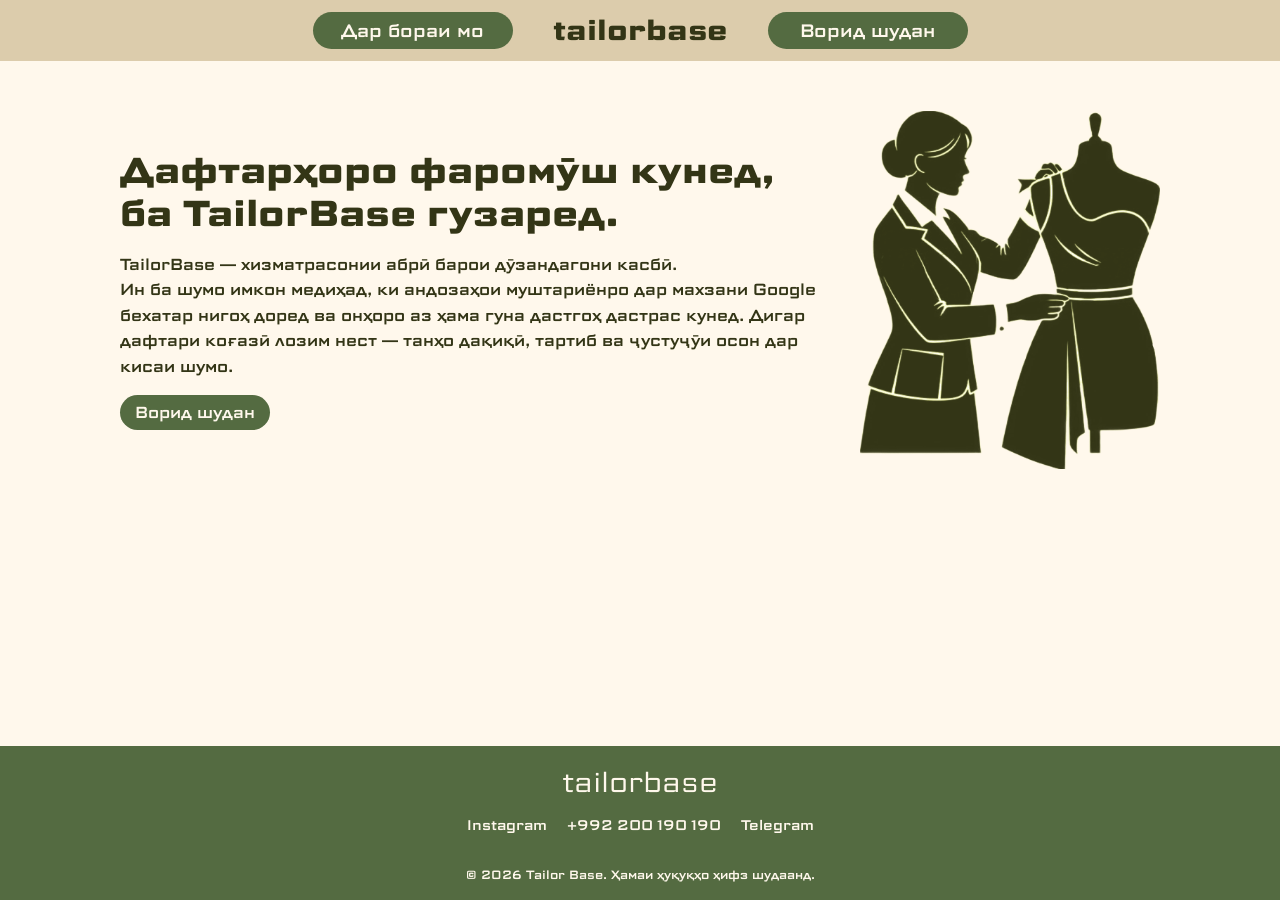
<file: index.html>
<!doctype html>
<html lang="tg">
  <head>
    <meta charset="UTF-8" />
    <meta name="viewport" content="width=device-width, initial-scale=1.0" />
    <link rel="preconnect" href="https://fonts.googleapis.com" />
    <link rel="preconnect" href="https://fonts.gstatic.com" crossorigin />
    <link
      href="https://fonts.googleapis.com/css2?family=Bad+Script&family=Fira+Sans+Extra+Condensed:ital,wght@0,100;0,200;0,300;0,400;0,500;0,600;0,700;0,800;0,900;1,100;1,200;1,300;1,400;1,500;1,600;1,700;1,800;1,900&family=Geologica:wght,CRSV@100..900,0&family=Science+Gothic:wght@100..900&family=Tektur:wght@400..900&display=swap"
      rel="stylesheet"
    />
    <link rel="stylesheet" href="style.css" />
    <title>TailorBase - Хизматрасонии абрӣ барои дӯзандагон</title>
  </head>
  <body>
    <!-- MOBILE DRAWER -->
    <div class="mobile-drawer-backdrop" id="mobile-drawer-backdrop"></div>
    <div class="mobile-drawer" id="mobile-drawer">
      <button class="drawer-close" id="drawer-close" aria-label="Бастан">
        &#x2715;
      </button>
      <a href="index.html" class="drawer-logo">tailorbase</a>
      <div class="drawer-pill"><a href="about.html">Дар бораи мо</a></div>
      <div class="drawer-pill"><a href="auth.html">Ворид шудан</a></div>
    </div>

    <header>
      <nav>
        <ul>
          <li class="aboutus"><a href="about.html">Дар бораи мо</a></li>
          <li><a class="logo" href="index.html">tailorbase</a></li>
          <li class="login-btn"><a href="auth.html">Ворид шудан</a></li>
        </ul>
        <button class="burger" id="burger" aria-label="Меню">
          <span></span><span></span><span></span>
        </button>
      </nav>
    </header>

    <div class="main-sectoin">
      <div class="main-text">
        <h1>Дафтарҳоро фаромӯш кунед,<br />ба TailorBase гузаред.</h1>
        <p>
          TailorBase — хизматрасонии абрӣ барои дӯзандагони касбӣ. <br />
          Ин ба шумо имкон медиҳад, ки андозаҳои муштариёнро дар махзани Google
          бехатар нигоҳ доред ва онҳоро аз ҳама гуна дастгоҳ дастрас кунед.
          Дигар дафтари коғазӣ лозим нест — танҳо дақиқӣ, тартиб ва ҷустуҷӯи
          осон дар кисаи шумо.
        </p>
        <button><a href="auth.html">Ворид шудан</a></button>
      </div>
      <img src="image/mainphoto.png" alt="Расми асосӣ" />
    </div>

    <footer>
      <h3>tailorbase</h3>
      <ul>
        <li><a href="https://www.instagram.com/xzrasul">Instagram</a></li>
        <li><a href="tel:+992200190190">+992 200 190 190</a></li>
        <li><a href="https://t.me/xzrasul">Telegram</a></li>
      </ul>
      <p>&copy; 2026 Tailor Base. Ҳамаи ҳуқуқҳо ҳифз шудаанд.</p>
    </footer>

    <script>
      // Burger menu
      const burger = document.getElementById("burger");
      const drawer = document.getElementById("mobile-drawer");
      const drawerBackdrop = document.getElementById("mobile-drawer-backdrop");
      const drawerClose = document.getElementById("drawer-close");

      if (burger && drawer && drawerClose) {
        burger.addEventListener("click", (e) => {
          e.preventDefault();
          e.stopPropagation();
          burger.classList.toggle("open");
          drawer.classList.toggle("open");
          drawerBackdrop.classList.toggle("open");
          document.body.style.overflow = drawer.classList.contains("open")
            ? "hidden"
            : "";
        });

        drawerClose.addEventListener("click", () => {
          burger.classList.remove("open");
          drawer.classList.remove("open");
          drawerBackdrop.classList.remove("open");
          document.body.style.overflow = "";
        });

        // Close drawer when clicking on backdrop
        drawerBackdrop.addEventListener("click", () => {
          burger.classList.remove("open");
          drawer.classList.remove("open");
          drawerBackdrop.classList.remove("open");
          document.body.style.overflow = "";
        });
      }
    </script>
  </body>
</html>
</file>
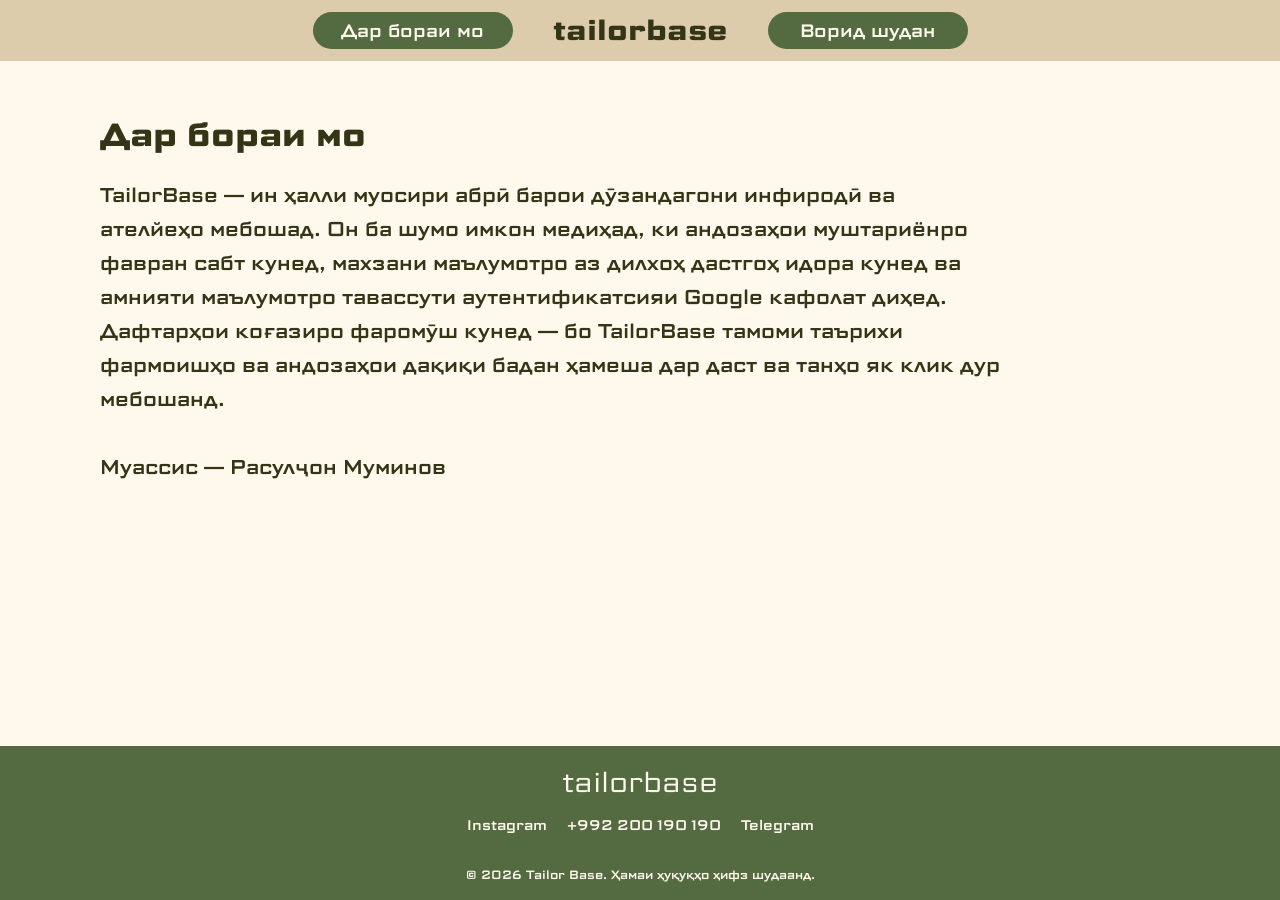
<file: about.html>
<!doctype html>
<html lang="tg">
  <head>
    <meta charset="UTF-8" />
    <meta name="viewport" content="width=device-width, initial-scale=1.0" />
    <link rel="preconnect" href="https://fonts.googleapis.com" />
    <link rel="preconnect" href="https://fonts.gstatic.com" crossorigin />
    <link
      href="https://fonts.googleapis.com/css2?family=Bad+Script&family=Fira+Sans+Extra+Condensed:ital,wght@0,100;0,200;0,300;0,400;0,500;0,600;0,700;0,800;0,900;1,100;1,200;1,300;1,400;1,500;1,600;1,700;1,800;1,900&family=Geologica:wght,CRSV@100..900,0&family=Science+Gothic:wght@100..900&family=Tektur:wght@400..900&display=swap"
      rel="stylesheet"
    />
    <link rel="stylesheet" href="style.css" />
    <title>Tailor Base - Дар бораи мо</title>
  </head>
  <body>
    <!-- MOBILE DRAWER -->
    <div class="mobile-drawer-backdrop" id="mobile-drawer-backdrop"></div>
    <div class="mobile-drawer" id="mobile-drawer">
      <button class="drawer-close" id="drawer-close" aria-label="Бастан">
        &#x2715;
      </button>
      <a href="index.html" class="drawer-logo">tailorbase</a>
      <div class="drawer-pill"><a href="index.html">Асосӣ</a></div>
      <div class="drawer-pill"><a href="auth.html">Ворид шудан</a></div>
    </div>

    <header>
      <nav>
        <ul>
          <li class="aboutus"><a href="about.html">Дар бораи мо</a></li>
          <li><a class="logo" href="index.html">tailorbase</a></li>
          <li class="login-btn"><a href="auth.html">Ворид шудан</a></li>
        </ul>
        <button class="burger" id="burger" aria-label="Меню">
          <span></span><span></span><span></span>
        </button>
      </nav>
    </header>

    <div class="about-section">
      <h1>Дар бораи мо</h1>
      <p>
        TailorBase — ин ҳалли муосири абрӣ барои дӯзандагони инфиродӣ ва
        ателйеҳо мебошад. Он ба шумо имкон медиҳад, ки андозаҳои муштариёнро
        фавран сабт кунед, махзани маълумотро аз дилхоҳ дастгоҳ идора кунед ва
        амнияти маълумотро тавассути аутентификатсияи Google кафолат диҳед.
        Дафтарҳои коғазиро фаромӯш кунед — бо TailorBase тамоми таърихи
        фармоишҳо ва андозаҳои дақиқи бадан ҳамеша дар даст ва танҳо як клик дур
        мебошанд. <br /><br />
        Муассис — Расулҷон Муминов
      </p>
    </div>

    <footer>
      <h3>tailorbase</h3>
      <ul>
        <li><a href="https://www.instagram.com/xzrasul">Instagram</a></li>
        <li><a href="tel:+992200190190">+992 200 190 190</a></li>
        <li><a href="https://t.me/xzrasul">Telegram</a></li>
      </ul>
      <p>&copy; 2026 Tailor Base. Ҳамаи ҳуқуқҳо ҳифз шудаанд.</p>
    </footer>

    <script>
      // Burger menu
      const burger = document.getElementById("burger");
      const drawer = document.getElementById("mobile-drawer");
      const drawerBackdrop = document.getElementById("mobile-drawer-backdrop");
      const drawerClose = document.getElementById("drawer-close");

      if (burger && drawer && drawerClose) {
        burger.addEventListener("click", (e) => {
          e.preventDefault();
          e.stopPropagation();
          burger.classList.toggle("open");
          drawer.classList.toggle("open");
          drawerBackdrop.classList.toggle("open");
          document.body.style.overflow = drawer.classList.contains("open")
            ? "hidden"
            : "";
        });

        drawerClose.addEventListener("click", () => {
          burger.classList.remove("open");
          drawer.classList.remove("open");
          drawerBackdrop.classList.remove("open");
          document.body.style.overflow = "";
        });

        // Close drawer when clicking on backdrop
        drawerBackdrop.addEventListener("click", () => {
          burger.classList.remove("open");
          drawer.classList.remove("open");
          drawerBackdrop.classList.remove("open");
          document.body.style.overflow = "";
        });
      }
    </script>
  </body>
</html>
</file>
<file: style.css>
/* ═══════════════════════════════════════════
   VARIABLES & RESET
═══════════════════════════════════════════ */
:root {
  --background: #fff8ec;
  --light-green: #99ad7a;
  --dark-green: #546b41;
  --dark-baige: #dcccac;
  --dark-ft: #333516;
  --light-ft: #fff8ec;
  --font-family: "Science Gothic", sans-serif;
}

*,
*::before,
*::after {
  font-family: var(--font-family);
  box-sizing: border-box;
  margin: 0;
  padding: 0;
}

body {
  background-color: var(--background);
  min-height: 100dvh;
  display: flex;
  flex-direction: column;
}

/* ═══════════════════════════════════════════
   HEADER & NAV
═══════════════════════════════════════════ */
header {
  background-color: var(--dark-baige);
  padding: 10px;
  position: sticky;
  top: 0;
  z-index: 300;
}

nav {
  display: flex;
  align-items: center;
  justify-content: center;
}

nav ul {
  list-style: none;
  display: flex;
  justify-content: center;
  align-items: center;
  gap: 40px;
}

nav ul li a {
  color: var(--light-ft);
  text-decoration: none;
  font-size: 18px;
}

.logo {
  color: var(--dark-ft) !important;
  font-size: 28px !important;
  font-weight: bold;
}

.aboutus,
.login-btn {
  display: flex;
  justify-content: center;
  background-color: var(--dark-green);
  width: 200px;
  padding: 5px 0;
  border-radius: 20px;
}

/* ═══════════════════════════════════════════
   BURGER BUTTON
═══════════════════════════════════════════ */
.burger {
  display: none;
  flex-direction: column;
  justify-content: center;
  gap: 5px;
  background: none;
  border: none;
  cursor: pointer;
  padding: 6px;
  z-index: 400;
  touch-action: manipulation;
}
.burger span {
  display: block;
  width: 26px;
  height: 2px;
  background-color: var(--dark-ft);
  border-radius: 2px;
  transition:
    transform 0.28s ease,
    opacity 0.28s ease;
}
.burger.open span:nth-child(1) {
  transform: translateY(7px) rotate(45deg);
}
.burger.open span:nth-child(2) {
  opacity: 0;
  transform: scaleX(0);
}
.burger.open span:nth-child(3) {
  transform: translateY(-7px) rotate(-45deg);
}

/* ═══════════════════════════════════════════
   MOBILE DRAWER
═══════════════════════════════════════════ */
.mobile-drawer-backdrop {
  display: none;
  position: fixed;
  inset: 0;
  background-color: rgba(0, 0, 0, 0.3);
  z-index: 340;
  opacity: 0;
  transition: opacity 0.3s ease;
}
.mobile-drawer-backdrop.open {
  display: block;
  opacity: 1;
}
.mobile-drawer {
  display: none;
  position: fixed;
  top: 0;
  right: 0;
  width: 70%;
  height: 100vh;
  background: var(--dark-baige);
  z-index: 350;
  flex-direction: column;
  align-items: center;
  gap: 20px;
  padding: 60px 20px 40px;
  transform: translateX(100%);
  transition: transform 0.3s ease;
  box-shadow: -2px 0 10px rgba(0, 0, 0, 0.1);
}
.mobile-drawer.open {
  display: flex;
  transform: translateX(0);
}
.mobile-drawer .drawer-logo {
  font-size: 34px;
  font-weight: bold;
  color: var(--dark-ft);
  text-decoration: none;
  margin-bottom: 12px;
}
.mobile-drawer .drawer-pill {
  display: flex;
  justify-content: center;
  align-items: center;
  background-color: var(--dark-green);
  width: 220px;
  padding: 10px 0;
  border-radius: 20px;
}
.mobile-drawer .drawer-pill a {
  color: var(--light-ft);
  font-size: 18px;
  text-decoration: none;
}
.drawer-close {
  position: absolute;
  top: 16px;
  right: 18px;
  background: none;
  border: none;
  font-size: 30px;
  cursor: pointer;
  color: var(--dark-ft);
  line-height: 1;
  touch-action: manipulation;
}

/* ═══════════════════════════════════════════
   FOOTER
═══════════════════════════════════════════ */
footer {
  margin-top: auto;
  background-color: var(--dark-green);
  text-align: center;
  padding: 16px;
}
footer h3 {
  color: var(--light-ft);
  font-size: 28px;
  font-weight: 300;
  margin-bottom: 10px;
}
footer ul {
  list-style: none;
  display: flex;
  justify-content: center;
  flex-wrap: wrap;
  gap: 20px;
  padding: 0;
}
footer li a {
  font-size: 14px;
  text-decoration: none;
  color: var(--light-ft);
}
footer p {
  color: var(--light-ft);
  font-size: 12px;
  margin-top: 30px;
}

/* ═══════════════════════════════════════════
   INDEX PAGE
═══════════════════════════════════════════ */
.main-sectoin {
  display: flex;
  justify-content: center;
  align-items: center;
  gap: 40px;
  padding: 50px;
}
.main-sectoin img {
  width: 300px;
}
.main-sectoin button {
  width: 150px;
  height: 35px;
  background-color: var(--dark-green);
  border-radius: 20px;
  border: none;
  cursor: pointer;
  touch-action: manipulation;
}
.main-sectoin button a {
  font-size: 16px;
  color: var(--light-ft);
  text-decoration: none;
}
.main-text {
  display: flex;
  flex-direction: column;
  gap: 16px;
  max-width: 700px;
}
.main-text h1 {
  font-size: 36px;
  color: var(--dark-ft);
  line-height: 1.2;
}
.main-text p {
  font-size: 16px;
  color: var(--dark-ft);
  line-height: 1.6;
}

/* ═══════════════════════════════════════════
   ABOUT PAGE
═══════════════════════════════════════════ */
.about-section {
  display: flex;
  flex-direction: column;
  gap: 20px;
  padding: 50px 100px 80px;
}
.about-section h1 {
  font-size: 32px;
  color: var(--dark-ft);
}
.about-section p {
  font-size: 20px;
  max-width: 900px;
  color: var(--dark-ft);
  line-height: 1.7;
}

/* ═══════════════════════════════════════════
   AUTH PAGE
═══════════════════════════════════════════ */
.auth {
  display: flex;
  align-items: center;
  justify-content: center;
  gap: 100px;
  padding: 40px 20px;
  min-height: calc(100dvh - 56px);
}
.auth > img {
  width: 450px;
}
.auth-section {
  display: flex;
  justify-content: center;
  align-items: center;
  background-color: var(--dark-green);
  color: var(--light-ft);
  width: 300px;
  height: 370px;
  border-radius: 20px;
}
.auth-div {
  display: flex;
  justify-content: center;
  align-items: center;
  flex-direction: column;
  gap: 20px;
  width: 100%;
  padding: 20px;
}
.auth-div a {
  text-decoration: none;
  color: var(--light-ft);
}
.auth-div h2 {
  padding-bottom: 40px;
  font-weight: 400;
  text-align: center;
  color: var(--light-ft);
}
hr {
  width: 100%;
  border: 1px solid var(--light-ft);
}
.auth-div p {
  color: var(--light-ft);
  font-size: 13px;
}
.ctn-google {
  display: flex;
  justify-content: center;
  align-items: center;
  gap: 10px;
  width: 200px;
  height: 50px;
  background-color: var(--light-green);
  border-radius: 10px;
  color: var(--light-ft);
  font-size: 16px;
  cursor: pointer;
}
.auth-div img {
  width: 40px;
}

/* ═══════════════════════════════════════════
   MOBILE  (< 768px)
═══════════════════════════════════════════ */
@media (max-width: 767px) {
  .aboutus,
  .login-btn {
    display: none !important;
  }

  nav {
    justify-content: space-between;
    padding: 0 6px;
  }
  .burger {
    display: flex;
  }

  /* INDEX */
  .main-sectoin {
    flex-direction: column;
    padding: 24px 20px 36px;
    gap: 20px;
    text-align: center;
  }
  .main-sectoin img {
    width: 75%;
    max-width: 260px;
    order: -1;
  }
  .main-text {
    align-items: center;
    max-width: 100%;
  }
  .main-text h1 {
    font-size: 21px;
    line-height: 1.35;
  }
  .main-text p {
    font-size: 14px;
  }
  .main-sectoin button {
    width: 140px;
  }

  /* ABOUT */
  .about-section {
    padding: 20px 20px 40px;
  }
  .about-section h1 {
    font-size: 24px;
  }
  .about-section p {
    font-size: 15px;
  }

  /* FOOTER */
  footer ul {
    flex-direction: column;
    gap: 10px;
    align-items: center;
  }
  footer h3 {
    font-size: 22px;
  }

  /* AUTH */
  .auth {
    flex-direction: column;
    gap: 24px;
    padding: 28px 20px;
    min-height: unset;
  }
  .auth > img {
    width: 85%;
    max-width: 280px;
    order: -1;
  }
  .auth-section {
    width: 100%;
    max-width: 300px;
    height: auto;
    padding: 28px 0;
  }
  .auth-div h2 {
    padding-bottom: 20px;
    font-size: 22px;
  }
}

/* ═══════════════════════════════════════════
   TABLET  (768px – 1023px)
═══════════════════════════════════════════ */
@media (min-width: 768px) and (max-width: 1023px) {
  .main-sectoin {
    flex-direction: column;
    padding: 36px 40px;
    gap: 24px;
    text-align: center;
  }
  .main-sectoin img {
    width: 250px;
    order: -1;
  }
  .main-text {
    align-items: center;
  }
  .main-text h1 {
    font-size: 28px;
  }
  .about-section {
    padding: 24px 40px 40px;
  }
  .about-section p {
    font-size: 17px;
  }
  .auth {
    gap: 40px;
  }
  .auth > img {
    width: 320px;
  }
}

/* ═══════════════════════════════════════════
   DESKTOP  (≥ 768px)
═══════════════════════════════════════════ */
@media (min-width: 768px) {
  .burger {
    display: none !important;
  }
  .mobile-drawer {
    display: none !important;
  }
}
</file>
